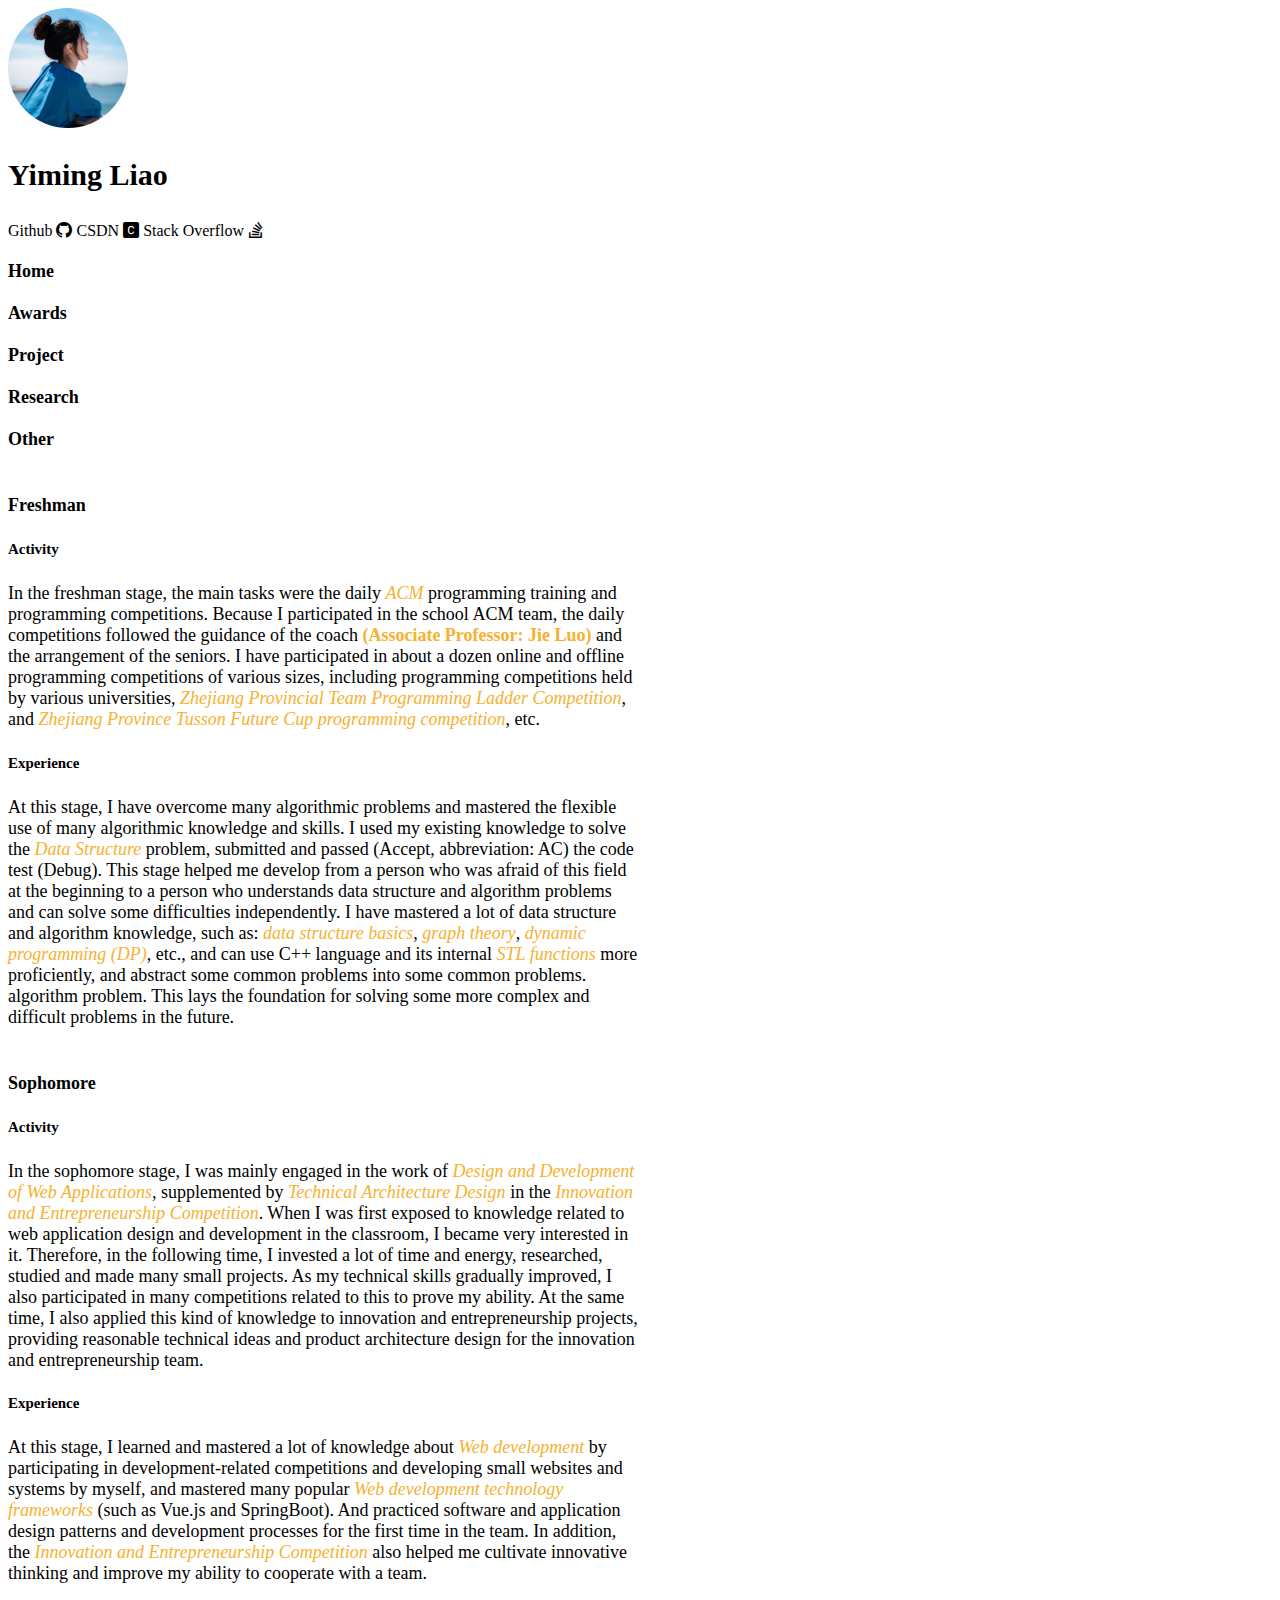
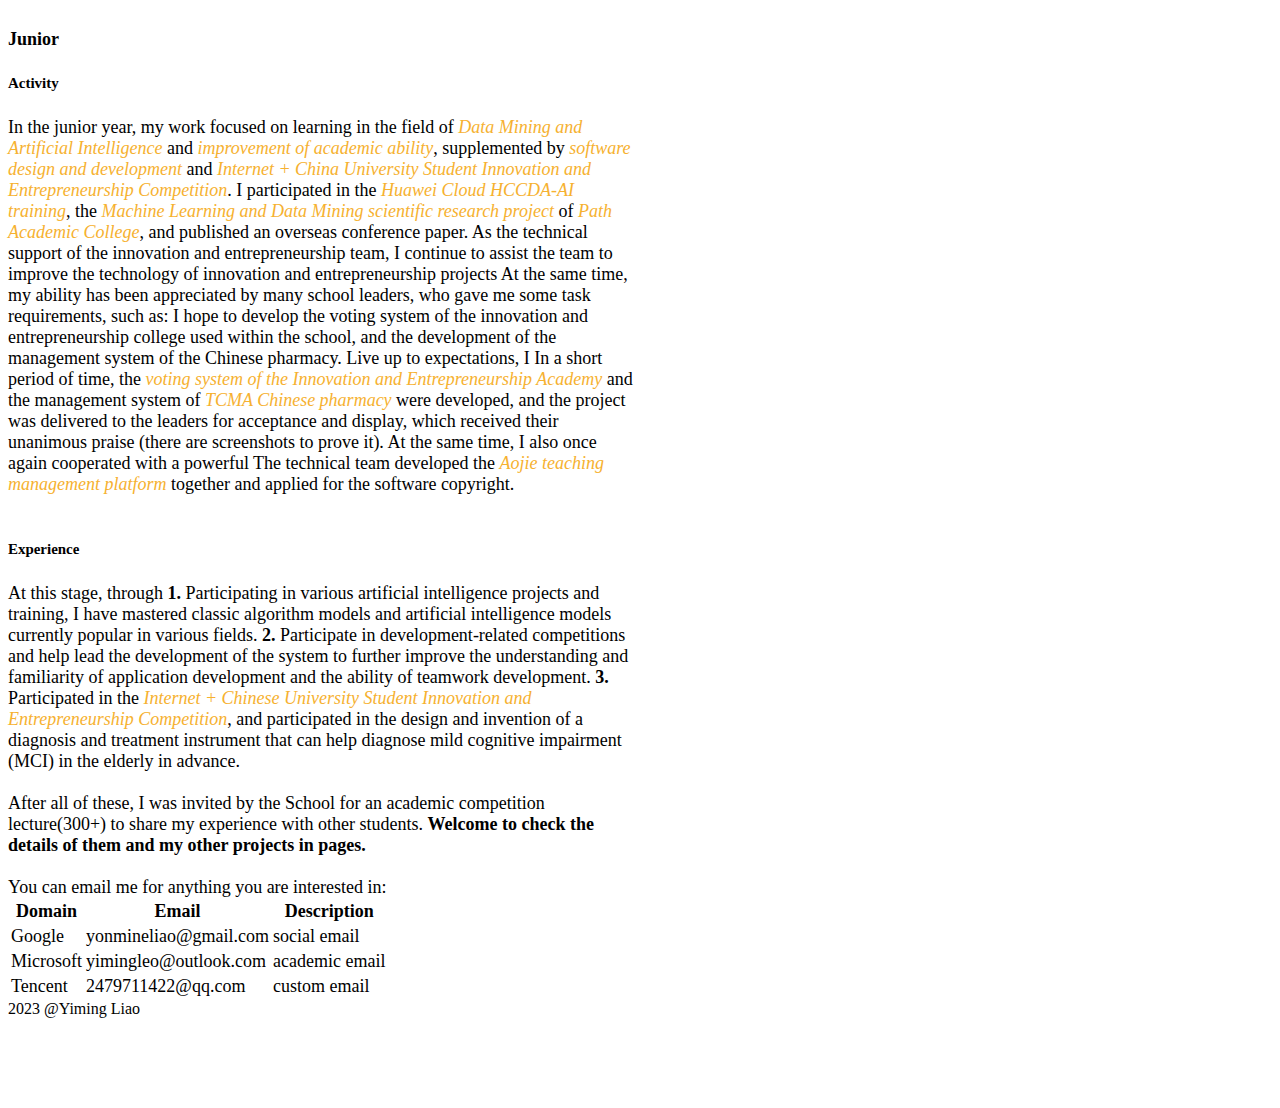
<file: index.html>
<!DOCTYPE html>
<html lang="en">
<head>
    <link href="https://cdn.jsdelivr.net/npm/bootstrap@5.3.1/dist/css/bootstrap.min.css" rel="stylesheet"
          integrity="sha384-4bw+/aepP/YC94hEpVNVgiZdgIC5+VKNBQNGCHeKRQN+PtmoHDEXuppvnDJzQIu9" crossorigin="anonymous">
    <link rel="icon" href="./img/hennybabe.jpg">
    <link rel="stylesheet" href="https://cdn.jsdelivr.net/npm/bootstrap-icons@1.10.5/font/bootstrap-icons.css">
    <link type="text/css" rel="stylesheet" href="./css/custom.css">
    <meta name="viewport" charset="UTF-8"
          content="width=device-width, initial-scale=1, maximum-scale=1, user-scalable=no, minimal-ui">
    <title>Yiming Liao</title>
</head>
<body>
<div id="app">
    <div class="d-flex flex-column container text-center top_content">
        <div class="row justify-content-center mt-2 mb-1 avatar_frame">
            <div class="img-fluid avatar"></div>
        </div>
        <p class="my_name mb-0">Yiming Liao</p>
        <div class="my-1 social_link">
            <a href="https://github.com/Hooorus/" class="mx-2">Github <i class="bi bi-github"></i></a>
            <a href="https://blog.csdn.net/qq_52480906" class="mx-2">CSDN <i class="bi bi-c-square-fill"></i></a>
            <a href="https://stackoverflow.com/users/22699197/yiming-liao" class="mx-2">Stack Overflow <i
                    class="bi bi-stack-overflow"></i></a>
        </div>
        <div class="d-flex justify-content-around top_nav my-2 flex-wrap">
            <a href="/about" class="nav_link">
                <div class="mx-2">Home</div>
            </a>
            <a href="/about/awards/" class="nav_link">
                <div class="mx-2">Awards</div>
            </a>
            <a href="/about/project/" class="nav_link">
                <div class="mx-2">Project</div>
            </a>
            <a href="/about/research/" class="nav_link">
                <div class="mx-2">Research</div>
            </a>
            <a href="/about/other/" class="nav_link">
                <div class="mx-2">Other</div>
            </a>
        </div>
        <!--        road map-->
        <div id="chartdiv"></div>
        <div class="text-start your_description">
            <h4><strong>Freshman</strong></h4>
            <h5>Activity</h5>
            In the freshman stage, the main tasks were the daily <i>ACM</i> programming training and programming
            competitions.
            Because I participated in the school ACM team, the daily competitions followed the guidance of the coach
            <strong style="color: #f6b130">(Associate Professor: Jie Luo)</strong>
            and the arrangement of the seniors. I have participated in about a dozen online and offline programming
            competitions of
            various sizes, including programming competitions held by various universities, <i>Zhejiang Provincial Team
            Programming Ladder
            Competition</i>, and <i>Zhejiang Province Tusson Future Cup programming competition</i>, etc.
            <h5>Experience</h5>
            At this stage, I have overcome many algorithmic problems and mastered the flexible use of many algorithmic
            knowledge and
            skills. I used my existing knowledge to solve the <i>Data Structure</i> problem, submitted and passed
            (Accept, abbreviation: AC) the code test (Debug). This stage helped me develop from a person who was afraid
            of this
            field at the beginning to a person who understands data structure and algorithm problems and can solve some
            difficulties
            independently. I have mastered a lot of data structure and algorithm knowledge, such as: <i>data structure
            basics</i>, <i>graph
            theory</i>, <i>dynamic programming (DP)</i>, etc., and can use C++ language and its internal <i>STL
            functions</i> more proficiently, and
            abstract some common problems into some common problems. algorithm problem. This lays the foundation for
            solving some
            more complex and difficult problems in the future.
            <br>
            <br>
            <h4><strong>Sophomore</strong></h4>
            <h5>Activity</h5>
            In the sophomore stage, I was mainly engaged in the work of <i>Design and Development of Web
            Applications</i>, supplemented by
            <i>Technical Architecture Design</i> in the <i>Innovation and Entrepreneurship Competition</i>. When I was
            first exposed to
            knowledge related to web application design and development in the classroom, I became very interested in
            it.
            Therefore, in the following time, I invested a lot of time and energy, researched, studied and made many
            small projects.
            As my technical skills gradually improved, I also participated in many competitions related to this to prove
            my ability.
            At the same time, I also applied this kind of knowledge to innovation and entrepreneurship projects,
            providing reasonable
            technical ideas and product architecture design for the innovation and entrepreneurship team.
            <h5>Experience</h5>
            At this stage, I learned and mastered a lot of knowledge about <i>Web development</i> by participating in
            development-related competitions and developing small websites
            and systems by myself, and mastered many popular <i>Web development technology frameworks</i> (such as
            Vue.js and SpringBoot).
            And practiced software and application design patterns and development processes for the first time in the
            team. In addition,
            the <i>Innovation and Entrepreneurship Competition</i> also helped me cultivate innovative thinking and
            improve my ability to
            cooperate with a team.
            <br>
            <br>
            <h4><strong>Junior</strong></h4>
            <h5>Activity</h5>
            In the junior year, my work focused on learning in the field of <i>Data Mining and Artificial
            Intelligence</i> and <i>improvement
            of academic ability</i>, supplemented by <i>software design and development</i> and <i>Internet + China
            University Student Innovation
            and Entrepreneurship Competition</i>. I participated in the <i>Huawei Cloud HCCDA-AI training</i>, the <i>Machine
            Learning and Data Mining
            scientific research project</i> of <i>Path Academic College</i>, and published an overseas conference paper.
            As the technical support of the
            innovation and entrepreneurship team, I continue to assist the team to improve the technology of innovation
            and
            entrepreneurship projects At the same time, my ability has been appreciated by many school leaders, who gave
            me some task
            requirements, such as: I hope to develop the voting system of the innovation and entrepreneurship college
            used within the
            school, and the development of the management system of the Chinese pharmacy. Live up to expectations, I In
            a short period
            of time, the <i>voting system of the Innovation and Entrepreneurship Academy</i> and the management system
            of <i>TCMA Chinese pharmacy</i>
            were developed, and the project was delivered to the leaders for acceptance and display, which received
            their unanimous
            praise (there are screenshots to prove it). At the same time, I also once again cooperated with a powerful
            The technical
            team developed the <i>Aojie teaching management platform</i> together and applied for the software
            copyright.
            <br>
            <br>
            <h5>Experience</h5>
            At this stage, through <strong>1.</strong> Participating in various artificial intelligence projects and
            training, I have mastered classic
            algorithm models and artificial intelligence models currently popular in various fields. <strong>2.</strong>
            Participate in development-related
            competitions and help lead the development of the system to further improve the understanding and
            familiarity of application
            development and the ability of teamwork development. <strong>3.</strong> Participated in the <i>Internet +
            Chinese University Student Innovation
            and Entrepreneurship Competition</i>, and participated in the design and invention of a diagnosis and
            treatment instrument that can
            help diagnose mild cognitive impairment (MCI) in the elderly in advance.
            <br>
            <br>
            After all of these, I was invited by the School for an academic competition lecture(300+) to share my experience with other students.
            <strong>Welcome to check the details of them and my other projects in pages.</strong>
            <br>
            <br>
            You can email me for anything you are interested in:
            <table class="table">
                <thead>
                <tr>
                    <th scope="col">Domain</th>
                    <th scope="col">Email</th>
                    <th scope="col">Description</th>
                </tr>
                </thead>
                <tbody>
                <tr>
                    <td>Google</td>
                    <td>yonmineliao@gmail.com</td>
                    <td>social email</td>
                </tr>
                <tr>
                    <td>Microsoft</td>
                    <td>yimingleo@outlook.com</td>
                    <td>academic email</td>
                </tr>
                <tr>
                    <td>Tencent</td>
                    <td>2479711422@qq.com</td>
                    <td>custom email</td>
                </tr>
                </tbody>
            </table>
        </div>
    </div>
    <div class="footer d-flex flex-column text-center mt-5">
        <div class="copy-right">2023 @Yiming Liao</div>
    </div>
</div>
<script src="https://cdn.jsdelivr.net/npm/bootstrap@5.3.1/dist/js/bootstrap.bundle.min.js"
        integrity="sha384-HwwvtgBNo3bZJJLYd8oVXjrBZt8cqVSpeBNS5n7C8IVInixGAoxmnlMuBnhbgrkm"
        crossorigin="anonymous">
</script>
<script src="https://cdn.amcharts.com/lib/5/index.js"></script>
<script src="https://cdn.amcharts.com/lib/5/hierarchy.js"></script>
<script src="https://cdn.amcharts.com/lib/5/themes/Animated.js"></script>
<!--<script type="module" src="./js/roadmap.js"></script>-->
<script>
    am5.ready(function () {
// Create root element
// https://www.amcharts.com/docs/v5/getting-started/#Root_element
        var root = am5.Root.new("chartdiv");
// Set themes
// https://www.amcharts.com/docs/v5/concepts/themes/
        root.setThemes([
            am5themes_Animated.new(root)
        ]);
// Create wrapper container
        var container = root.container.children.push(am5.Container.new(root, {
            width: am5.percent(100),
            height: am5.percent(100),
            layout: root.verticalLayout
        }));
// Create series
// https://www.amcharts.com/docs/v5/charts/hierarchy/#Adding
        var series = container.children.push(am5hierarchy.Sunburst.new(root, {
            singleBranchOnly: true,
            downDepth: 10,
            initialDepth: 10,
            valueField: "value",
            categoryField: "name",
            childDataField: "children"
        }));
// Generate and set data
// https://www.amcharts.com/docs/v5/charts/hierarchy/#Setting_data
        series.data.setAll([{
            name: "My Knowledge",
            children: [
                {
                    name: "Web & App \n Development",
                    children: [
                        {
                            name: "Fundamental \n Web Tech",
                            children: [
                                {
                                    name: "Front-end \n Tech",
                                    children: [
                                        {
                                            name: "Framework",
                                            value: 15
                                        },
                                        {
                                            name: "Optimize \n Tech",
                                            value: 10
                                        }
                                    ]
                                },
                                {
                                    name: "Back-end \n Tech",
                                    children: [
                                        {
                                            name: "Framework",
                                            value: 15
                                        },
                                        {
                                            name: "Middleware",
                                            value: 20
                                        },
                                        {
                                            name: "Optimize \n Tech",
                                            value: 15
                                        }
                                    ]
                                },
                            ]
                        },
                        {
                            name: "Advanced \n Development \n Methods \n Research",
                            children: [
                                {
                                    name: "CI\\CD",
                                    children: [
                                        {
                                            name: "Framework",
                                            value: 10
                                        },
                                        {
                                            name: "Operation \n Mode",
                                            value: 5
                                        }
                                    ]
                                },
                                {
                                    name: "Distributed \n Architecture \n Research",
                                    children: [
                                        {
                                            name: "Cloud \n Computing",
                                            value: 5
                                        },
                                        {
                                            name: "SaaS \n Model",
                                            value: 10
                                        }
                                    ]
                                }
                            ]
                        },
                        {
                            name: "Network \n Communication",
                            children: [
                                {
                                    name: "Protocol",
                                    value: 5
                                },
                                {
                                    name: "Hardware",
                                    value: 5
                                }
                            ]
                        },
                    ]
                },
                {
                    name: "ACM \n Algorithm",
                    children: [
                        {
                            name: "Data \n Structure",
                            children: [
                                {
                                    name: "Fundamental \n Data \n Structure",
                                    value: 15
                                },
                                {
                                    name: "Advanced \n Data \n Structure",
                                    value: 5
                                },
                            ]
                        },
                        {
                            name: "Problem \n Solving \n Ability",
                            value: 10
                        },
                        {
                            name: "Teamwork \n Ability",
                            value: 10
                        }
                    ]
                },
                {
                    name: "Innovation & \n Entrepreneurship \n Competition",
                    children: [
                        {
                            name: "Fundamental \n Commercial \n Knowledge",
                            value: 15
                        },
                        {
                            name: "Product \n Knowledge",
                            children: [
                                {
                                    name: "Project \n Design",
                                    value: 15
                                },
                                {
                                    name: "Project \n Realize",
                                    value: 15
                                },
                            ]
                        },
                        {
                            name: "Teamwork \n Ability",
                            children: [
                                {
                                    name: "Collaboration",
                                    value: 15
                                },
                                {
                                    name: "Presentation",
                                    value: 15
                                },
                                {
                                    name: "Communication",
                                    value: 15
                                },
                            ]
                        },
                    ]
                },
                {
                    name: "Data \n Mining \n & AI \n Research",
                    children: [
                        {
                            name: "Fundamental \n Knowledge",
                            value: 15
                        },
                        {
                            name: "Advanced \n Knowledge",
                            children: [
                                {
                                    name: "Framework",
                                    value: 15
                                },
                            ]
                        },
                        {
                            name: "Paper \n Research \n Ability",
                            value: 15
                        },
                        {
                            name: "Realize \n Ability",
                            value: 10
                        }
                    ]
                }
            ]
        }]);


// Make stuff animate on load
        series.appear(1000, 100);

    }); // end am5.ready()
</script>
</body>
</html>
</file>
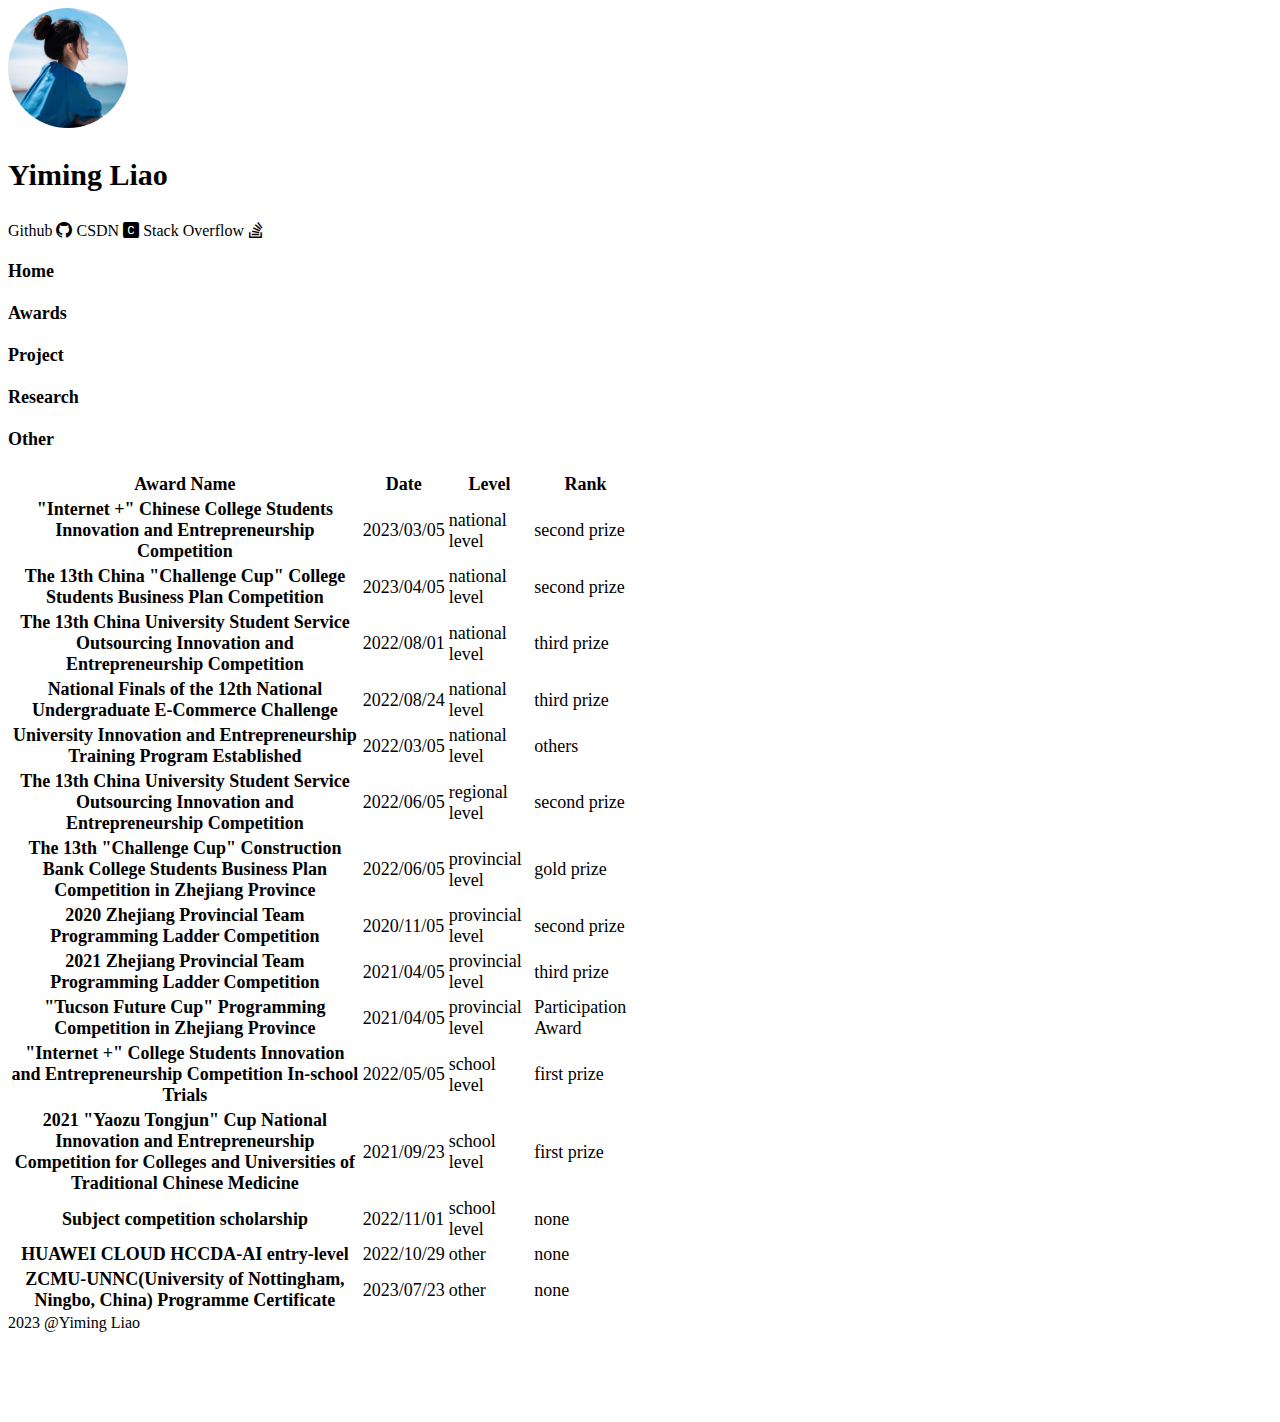
<file: awards/index.html>
<!DOCTYPE html>
<html lang="en">
<head>
    <link href="https://cdn.jsdelivr.net/npm/bootstrap@5.3.1/dist/css/bootstrap.min.css" rel="stylesheet"
          integrity="sha384-4bw+/aepP/YC94hEpVNVgiZdgIC5+VKNBQNGCHeKRQN+PtmoHDEXuppvnDJzQIu9" crossorigin="anonymous">
    <link rel="icon" href="../img/hennybabe.jpg">
    <link rel="stylesheet" href="https://cdn.jsdelivr.net/npm/bootstrap-icons@1.10.5/font/bootstrap-icons.css">
    <link type="text/css" rel="stylesheet" href="../css/custom.css">
    <meta name="viewport" charset="UTF-8"
          content="width=device-width, initial-scale=1, maximum-scale=1, user-scalable=no, minimal-ui">
    <title>Yiming Liao</title>
</head>
<body>
<div id="app">
    <div class="d-flex flex-column container text-center top_content">
        <div class="row justify-content-center mt-5 mb-3 avatar_frame">
            <div class="img-fluid avatar"></div>
        </div>
        <div>
            <p class="my_name my-1">Yiming Liao</p>
        </div>
        <div class="my-2 social_link">
            <a href="https://github.com/Hooorus/" class="mx-2">Github <i class="bi bi-github"></i></a>
            <a href="https://blog.csdn.net/qq_52480906" class="mx-2">CSDN <i class="bi bi-c-square-fill"></i></a>
            <a href="https://stackoverflow.com/users/22699197/yiming-liao" class="mx-2">Stack Overflow <i
                    class="bi bi-stack-overflow"></i></a>
        </div>
        <div class="d-flex justify-content-around top_nav my-4 flex-wrap">
            <a href="/about" class="nav_link">
                <div class="mx-2">Home</div>
            </a>
            <a href="/about/awards/" class="nav_link">
                <div class="mx-2">Awards</div>
            </a>
            <a href="/about/project/" class="nav_link">
                <div class="mx-2">Project</div>
            </a>
            <a href="/about/research/" class="nav_link">
                <div class="mx-2">Research</div>
            </a>
            <a href="/about/other/" class="nav_link">
                <div class="mx-2">Other</div>
            </a>
        </div>

        <div class="text-start your_description">
            <table class="table">
                <thead>
                <tr>
                    <th scope="col">Award Name</th>
                    <th scope="col">Date</th>
                    <th scope="col">Level</th>
                    <th scope="col">Rank</th>
                </tr>
                </thead>
                <tbody>
                <tr>
                    <th scope="row">"Internet +" Chinese College Students Innovation and Entrepreneurship Competition
                    </th>
                    <td>2023/03/05</td>
                    <td>national level</td>
                    <td>second prize</td>
                </tr>
                <tr>
                    <th scope="row">The 13th China "Challenge Cup" College Students Business Plan Competition</th>
                    <td>2023/04/05</td>
                    <td>national level</td>
                    <td>second prize</td>
                </tr>
                <tr>
                    <th scope="row">The 13th China University Student Service Outsourcing Innovation and
                        Entrepreneurship Competition
                    </th>
                    <td>2022/08/01</td>
                    <td>national level</td>
                    <td>third prize</td>
                </tr>
                <tr>
                    <th scope="row">National Finals of the 12th National Undergraduate E-Commerce Challenge</th>
                    <td>2022/08/24</td>
                    <td>national level</td>
                    <td>third prize</td>
                </tr>
                <tr>
                    <th scope="row">University Innovation and Entrepreneurship Training Program Established</th>
                    <td>2022/03/05</td>
                    <td>national level</td>
                    <td>others</td>
                </tr>
                <tr>
                    <th scope="row">The 13th China University Student Service Outsourcing Innovation and
                        Entrepreneurship Competition
                    </th>
                    <td>2022/06/05</td>
                    <td>regional level</td>
                    <td>second prize</td>
                </tr>
                <tr>
                    <th scope="row">The 13th "Challenge Cup" Construction Bank College Students Business Plan
                        Competition in Zhejiang Province
                    </th>
                    <td>2022/06/05</td>
                    <td>provincial level</td>
                    <td>gold prize</td>
                </tr>
                <tr>
                    <th scope="row">2020 Zhejiang Provincial Team Programming Ladder Competition</th>
                    <td>2020/11/05</td>
                    <td>provincial level</td>
                    <td>second prize</td>
                </tr>
                <tr>
                    <th scope="row">2021 Zhejiang Provincial Team Programming Ladder Competition</th>
                    <td>2021/04/05</td>
                    <td>provincial level</td>
                    <td>third prize</td>
                </tr>
                <tr>
                    <th scope="row">"Tucson Future Cup" Programming Competition in Zhejiang Province</th>
                    <td>2021/04/05</td>
                    <td>provincial level</td>
                    <td>Participation Award</td>
                </tr>
                <tr>
                    <th scope="row">"Internet +" College Students Innovation and Entrepreneurship Competition In-school
                        Trials
                    </th>
                    <td>2022/05/05</td>
                    <td>school level</td>
                    <td>first prize</td>
                </tr>
                <tr>
                    <th scope="row">2021 "Yaozu Tongjun" Cup National Innovation and Entrepreneurship Competition for
                        Colleges and Universities of Traditional Chinese Medicine
                    </th>
                    <td>2021/09/23</td>
                    <td>school level</td>
                    <td>first prize</td>
                </tr>
                <tr>
                    <th scope="row">Subject competition scholarship</th>
                    <td>2022/11/01</td>
                    <td>school level</td>
                    <td>none</td>
                </tr>
                <tr>
                    <th scope="row">HUAWEI CLOUD HCCDA-AI entry-level</th>
                    <td>2022/10/29</td>
                    <td>other</td>
                    <td>none</td>
                </tr>
                <tr>
                    <th scope="row">ZCMU-UNNC(University of Nottingham, Ningbo, China) Programme Certificate</th>
                    <td>2023/07/23</td>
                    <td>other</td>
                    <td>none</td>
                </tr>
                </tbody>
            </table>
        </div>
    </div>
    <div class="footer d-flex flex-column text-center mt-5">
        <div class="copy-right">2023 @Yiming Liao</div>
    </div>
</div>
<script src="https://cdn.jsdelivr.net/npm/bootstrap@5.3.1/dist/js/bootstrap.bundle.min.js"
        integrity="sha384-HwwvtgBNo3bZJJLYd8oVXjrBZt8cqVSpeBNS5n7C8IVInixGAoxmnlMuBnhbgrkm"
        crossorigin="anonymous">
</script>
</body>
</html>
</file>
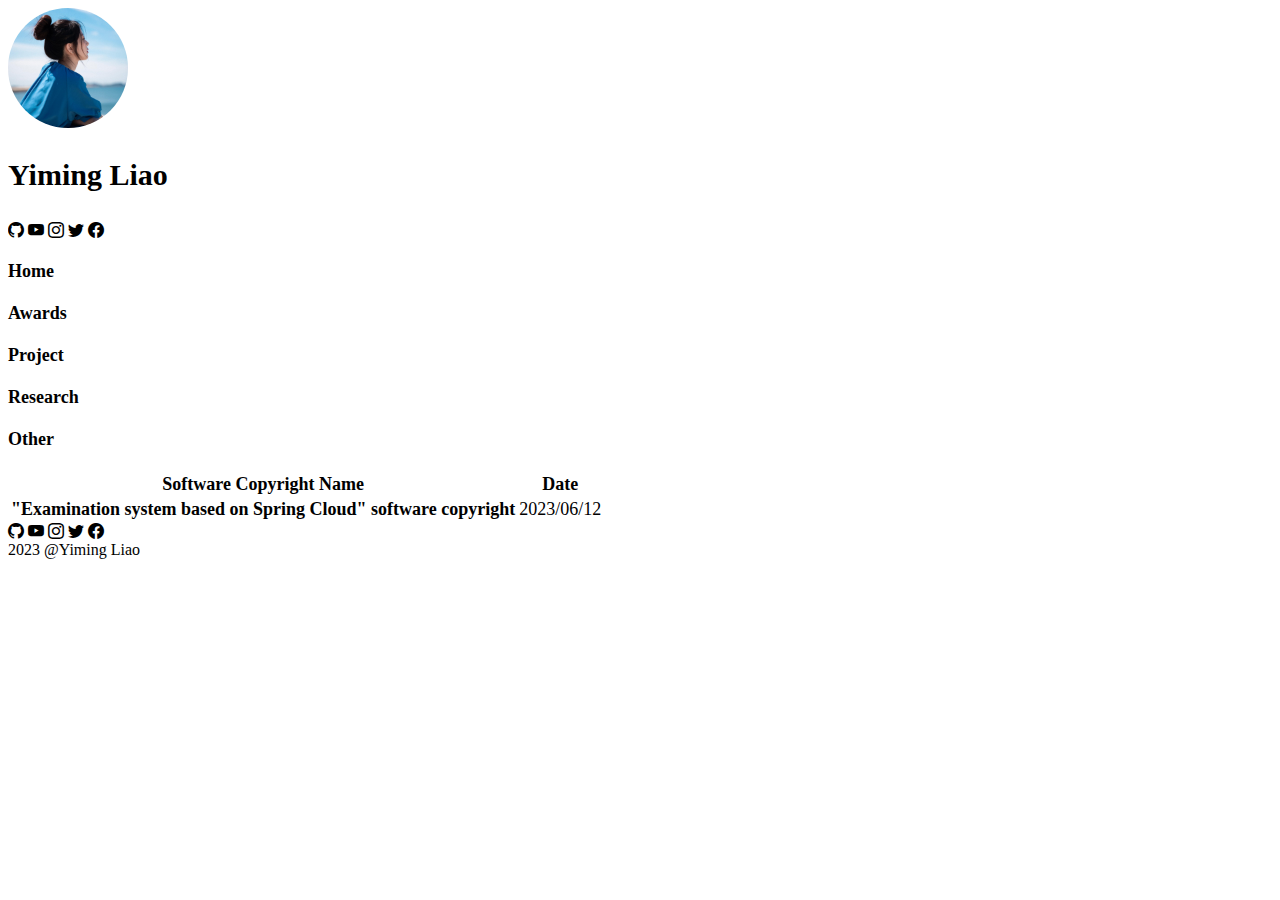
<file: other/index.html>
<!DOCTYPE html>
<html lang="en">
<head>
    <link href="https://cdn.jsdelivr.net/npm/bootstrap@5.3.1/dist/css/bootstrap.min.css" rel="stylesheet"
          integrity="sha384-4bw+/aepP/YC94hEpVNVgiZdgIC5+VKNBQNGCHeKRQN+PtmoHDEXuppvnDJzQIu9" crossorigin="anonymous">
    <link rel="icon" href="../img/hennybabe.jpg">
    <link rel="stylesheet" href="https://cdn.jsdelivr.net/npm/bootstrap-icons@1.10.5/font/bootstrap-icons.css">
    <link type="text/css" rel="stylesheet" href="../css/custom.css">
    <meta name="viewport" charset="UTF-8"
          content="width=device-width, initial-scale=1, maximum-scale=1, user-scalable=no, minimal-ui">
    <title>Yiming Liao</title>
</head>
<body>
<div id="app">
    <div class="d-flex flex-column container text-center top_content">
        <div class="row justify-content-center mt-5 mb-3 avatar_frame">
            <div class="img-fluid avatar"></div>
        </div>
        <div>
            <p class="my_name my-1">Yiming Liao</p>
        </div>
        <div class="my-2 social_link">
            <a href="https://github.com/Hooorus/" class="mx-2"><i class="bi bi-github"></i></a>
            <a href="https://www.youtube.com/" class="mx-2"><i class="bi bi-youtube"></i></a>
            <a href="https://www.instagrtam.com/" class="mx-2"><i class="bi bi-instagram"></i></a>
            <a href="https://www.twitter.com/" class="mx-2"><i class="bi bi-twitter"></i></a>
            <a href="https://www.facebook.com/" class="mx-2"><i class="bi bi-facebook"></i></a>
        </div>
        <div class="d-flex justify-content-around top_nav my-4 flex-wrap">
            <a href="/about" class="nav_link">
                <div class="mx-2">Home</div>
            </a>
            <a href="/about/awards/" class="nav_link">
                <div class="mx-2">Awards</div>
            </a>
            <a href="/about/project/" class="nav_link">
                <div class="mx-2">Project</div>
            </a>
            <a href="/about/research/" class="nav_link">
                <div class="mx-2">Research</div>
            </a>
            <a href="/about/other/" class="nav_link">
                <div class="mx-2">Other</div>
            </a>
        </div>

        <div class="text-start your_description">
            <table class="table">
                <thead>
                <tr>
                    <th scope="col">Software Copyright Name</th>
                    <th scope="col">Date</th>
                </tr>
                </thead>
                <tbody>
                <tr>
                    <th scope="row">"Examination system based on Spring Cloud" software copyright</th>
                    <td>2023/06/12</td>
                </tr>
                </tbody>
            </table>
        </div>
    </div>
    <div class="footer d-flex flex-column text-center mt-5">
        <div class="social_link">
            <a href="https://github.com/Hooorus/" class="mx-2"><i class="bi bi-github"></i></a>
            <a href="https://www.youtube.com/" class="mx-2"><i class="bi bi-youtube"></i></a>
            <a href="https://www.instagrtam.com/" class="mx-2"><i class="bi bi-instagram"></i></a>
            <a href="https://www.twitter.com/" class="mx-2"><i class="bi bi-twitter"></i></a>
            <a href="https://www.facebook.com/" class="mx-2"><i class="bi bi-facebook"></i></a>
        </div>
        <div class="copy-right">2023 @Yiming Liao</div>
    </div>
</div>
<script src="https://cdn.jsdelivr.net/npm/bootstrap@5.3.1/dist/js/bootstrap.bundle.min.js"
        integrity="sha384-HwwvtgBNo3bZJJLYd8oVXjrBZt8cqVSpeBNS5n7C8IVInixGAoxmnlMuBnhbgrkm"
        crossorigin="anonymous">
</script>
</body>
</html>
</file>
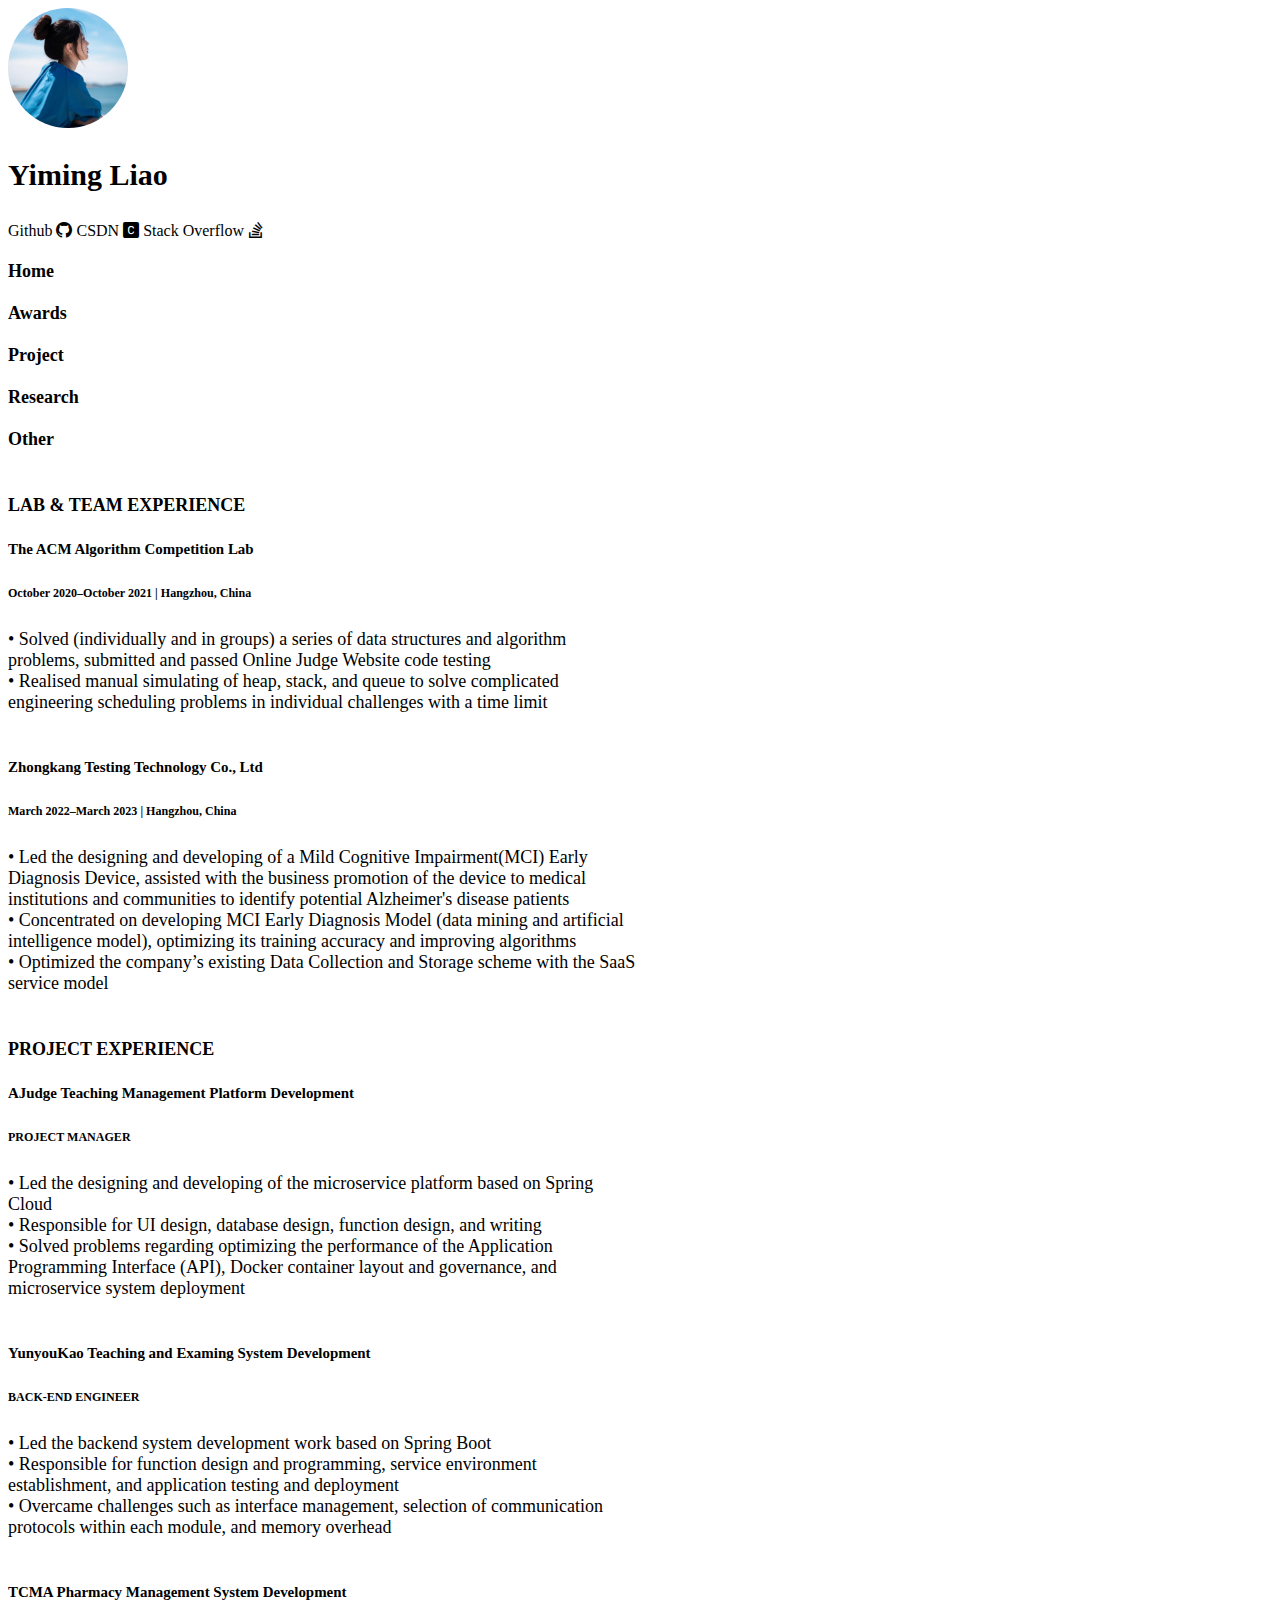
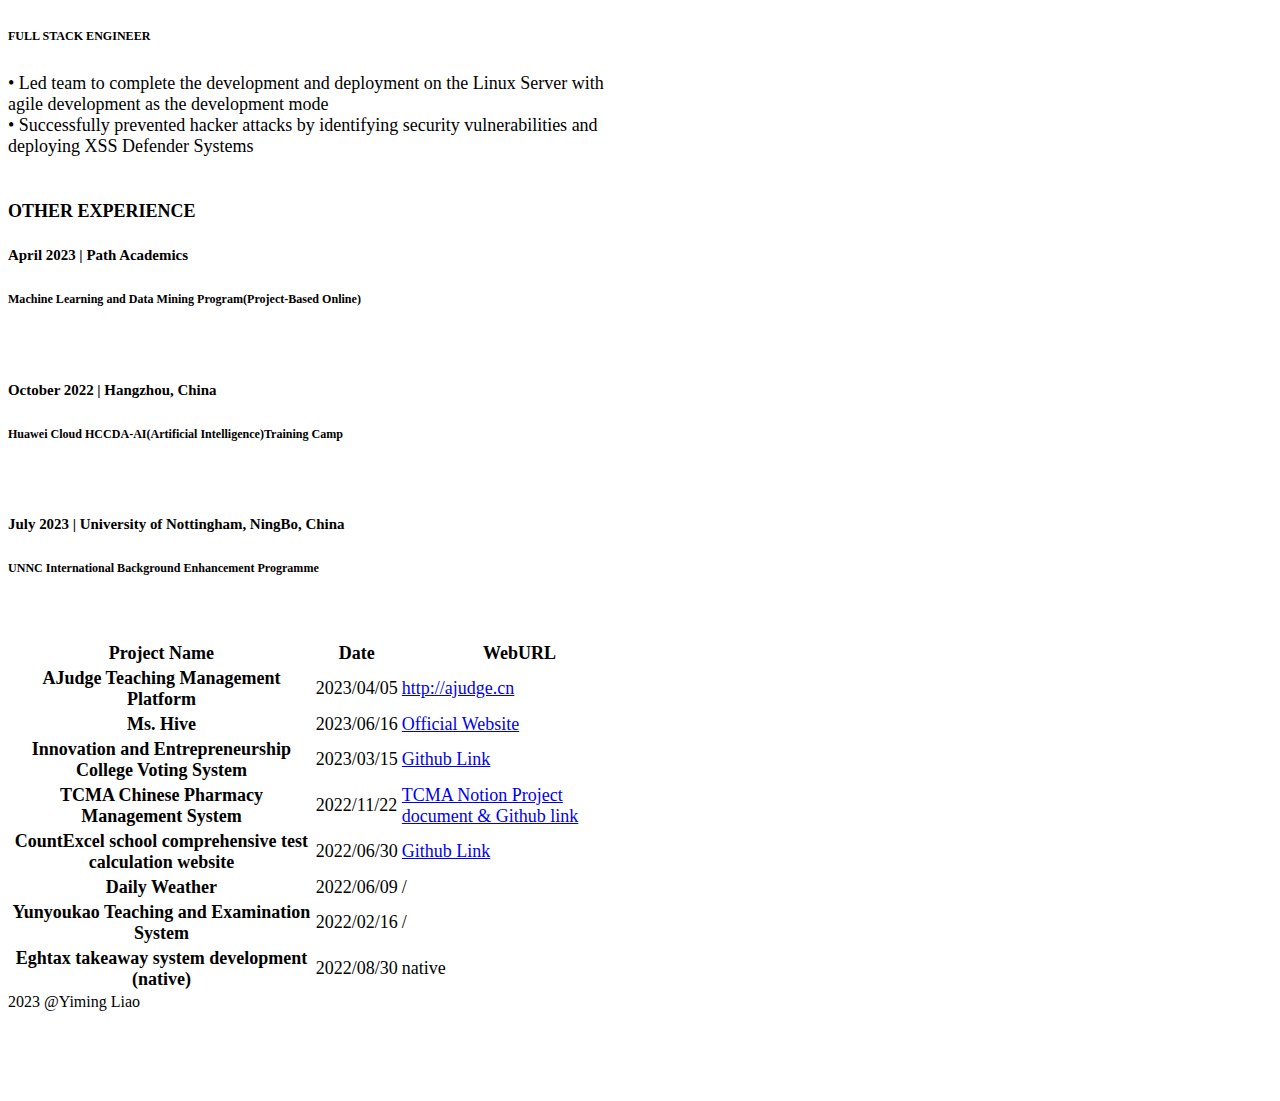
<file: project/index.html>
<!DOCTYPE html>
<html lang="en">
<head>
    <link href="https://cdn.jsdelivr.net/npm/bootstrap@5.3.1/dist/css/bootstrap.min.css" rel="stylesheet"
          integrity="sha384-4bw+/aepP/YC94hEpVNVgiZdgIC5+VKNBQNGCHeKRQN+PtmoHDEXuppvnDJzQIu9" crossorigin="anonymous">
    <link rel="icon" href="../img/hennybabe.jpg">
    <link rel="stylesheet" href="https://cdn.jsdelivr.net/npm/bootstrap-icons@1.10.5/font/bootstrap-icons.css">
    <link type="text/css" rel="stylesheet" href="../css/custom.css">
    <meta name="viewport" charset="UTF-8"
          content="width=device-width, initial-scale=1, maximum-scale=1, user-scalable=no, minimal-ui">
    <title>Yiming Liao</title>
</head>
<body>
<div id="app">
    <div class="d-flex flex-column container text-center top_content">
        <div class="row justify-content-center mt-5 mb-3 avatar_frame">
            <div class="img-fluid avatar"></div>
        </div>
        <div>
            <p class="my_name my-1">Yiming Liao</p>
        </div>
        <div class="my-2 social_link">
            <a href="https://github.com/Hooorus/" class="mx-2">Github <i class="bi bi-github"></i></a>
            <a href="https://blog.csdn.net/qq_52480906" class="mx-2">CSDN <i class="bi bi-c-square-fill"></i></a>
            <a href="https://stackoverflow.com/users/22699197/yiming-liao" class="mx-2">Stack Overflow <i
                    class="bi bi-stack-overflow"></i></a>
        </div>
        <div class="d-flex justify-content-around top_nav my-4 flex-wrap">
            <a href="/about" class="nav_link">
                <div class="mx-2">Home</div>
            </a>
            <a href="/about/awards/" class="nav_link">
                <div class="mx-2">Awards</div>
            </a>
            <a href="/about/project/" class="nav_link">
                <div class="mx-2">Project</div>
            </a>
            <a href="/about/research/" class="nav_link">
                <div class="mx-2">Research</div>
            </a>
            <a href="/about/other/" class="nav_link">
                <div class="mx-2">Other</div>
            </a>
        </div>
        <div class="text-start your_description">
            <h4><strong>LAB & TEAM EXPERIENCE</strong></h4>
            <h5><strong>The ACM Algorithm Competition Lab</strong></h5>
            <h6>October 2020–October 2021 | Hangzhou, China</h6>
            • Solved (individually and in groups) a series of data structures and algorithm problems, submitted and
            passed
            Online Judge Website code testing<br>
            • Realised manual simulating of heap, stack, and queue to solve complicated engineering scheduling problems
            in
            individual challenges with a time limit
            <br>
            <br>
            <h5><strong>Zhongkang Testing Technology Co., Ltd</strong></h5>
            <h6>March 2022–March 2023 | Hangzhou, China</h6>
            • Led the designing and developing of a Mild Cognitive Impairment(MCI) Early Diagnosis Device, assisted with
            the
            business promotion of the device to medical institutions and communities to identify potential Alzheimer's
            disease patients<br>
            • Concentrated on developing MCI Early Diagnosis Model (data mining and artificial intelligence model),
            optimizing its training accuracy and improving algorithms<br>
            • Optimized the company’s existing Data Collection and Storage scheme with the SaaS service model
            <br>
            <br>
            <h4><strong>PROJECT EXPERIENCE</strong></h4>
            <h5><strong>AJudge Teaching Management Platform Development</strong></h5>
            <h6>PROJECT MANAGER</h6>
            • Led the designing and developing of the microservice platform based on Spring Cloud<br>
            • Responsible for UI design, database design, function design, and writing<br>
            • Solved problems regarding optimizing the performance of the Application
            Programming Interface (API), Docker container layout and governance, and microservice system deployment
            <br>
            <br>
            <h5><strong>YunyouKao Teaching and Examing System Development</strong></h5>
            <h6>BACK-END ENGINEER</h6>
            • Led the backend system development work based on Spring Boot<br>
            • Responsible for function design and programming, service environment establishment, and application
            testing
            and deployment<br>
            • Overcame challenges such as interface management, selection of communication protocols within each module,
            and
            memory overhead
            <br>
            <br>
            <h5><strong>TCMA Pharmacy Management System Development</strong></h5>
            <h6>FULL STACK ENGINEER</h6>
            • Led team to complete the development and deployment on the Linux Server with agile development as the
            development mode<br>
            • Successfully prevented hacker attacks by identifying security vulnerabilities and deploying XSS Defender
            Systems
            <br>
            <br>
            <h4><strong>OTHER EXPERIENCE</strong></h4>
            <h5>April 2023 | Path Academics</h5>
            <h6>Machine Learning and Data Mining Program(Project-Based Online)</h6>
            <br>
            <h5>October 2022 | Hangzhou, China</h5>
            <h6>Huawei Cloud HCCDA-AI(Artificial Intelligence)Training Camp</h6>
            <br>
            <h5>July 2023 | University of Nottingham, NingBo, China</h5>
            <h6>UNNC International Background Enhancement Programme</h6>
        </div>
        <br><br>
        <div class="text-start your_description">
            <table class="table">
                <thead>
                <tr>
                    <th scope="col">Project Name</th>
                    <th scope="col">Date</th>
                    <th scope="col">WebURL</th>
                </tr>
                </thead>
                <tbody>
                <tr>
                    <th scope="row">AJudge Teaching Management Platform</th>
                    <td>2023/04/05</td>
                    <td><a href="http://ajudge.cn">http://ajudge.cn</a></td>
                </tr>
                <tr>
                    <th scope="row">Ms. Hive</th>
                    <td>2023/06/16</td>
                    <td><a href="https://github.com/Hooorus/mshive-website">Official Website</a></td>
                </tr>
                <tr>
                    <th scope="row">Innovation and Entrepreneurship College Voting System</th>
                    <td>2023/03/15</td>
                    <td><a href="https://github.com/Hooorus/RankPageBackend">Github Link</a></td>
                </tr>
                <tr>
                    <th scope="row">TCMA Chinese Pharmacy Management System</th>
                    <td>2022/11/22</td>
                    <td><a href="https://liaoyiming.notion.site/TCMA-ca1127ede3c1461e9c10717c46a28eb7?pvs=4">TCMA Notion Project document & Github link</a></td>
                </tr>
                <tr>
                    <th scope="row">CountExcel school comprehensive test calculation website</th>
                    <td>2022/06/30</td>
                    <td><a href="https://github.com/Hooorus/CountExcel">Github Link</a></td>
                </tr>
                <tr>
                    <th scope="row">Daily Weather</th>
                    <td>2022/06/09</td>
                    <td>/</td>
                </tr>
                <tr>
                    <th scope="row">Yunyoukao Teaching and Examination System</th>
                    <td>2022/02/16</td>
                    <td>/</td>
                </tr>
                <tr>
                    <th scope="row">Eghtax takeaway system development (native)</th>
                    <td>2022/08/30</td>
                    <td>native</td>
                </tr>
                </tbody>
            </table>
        </div>
    </div>
    <div class="footer d-flex flex-column text-center mt-5">
        <div class="copy-right">2023 @Yiming Liao</div>
    </div>
</div>
<script src="https://cdn.jsdelivr.net/npm/bootstrap@5.3.1/dist/js/bootstrap.bundle.min.js"
        integrity="sha384-HwwvtgBNo3bZJJLYd8oVXjrBZt8cqVSpeBNS5n7C8IVInixGAoxmnlMuBnhbgrkm"
        crossorigin="anonymous">
</script>
</body>
</html>
</file>
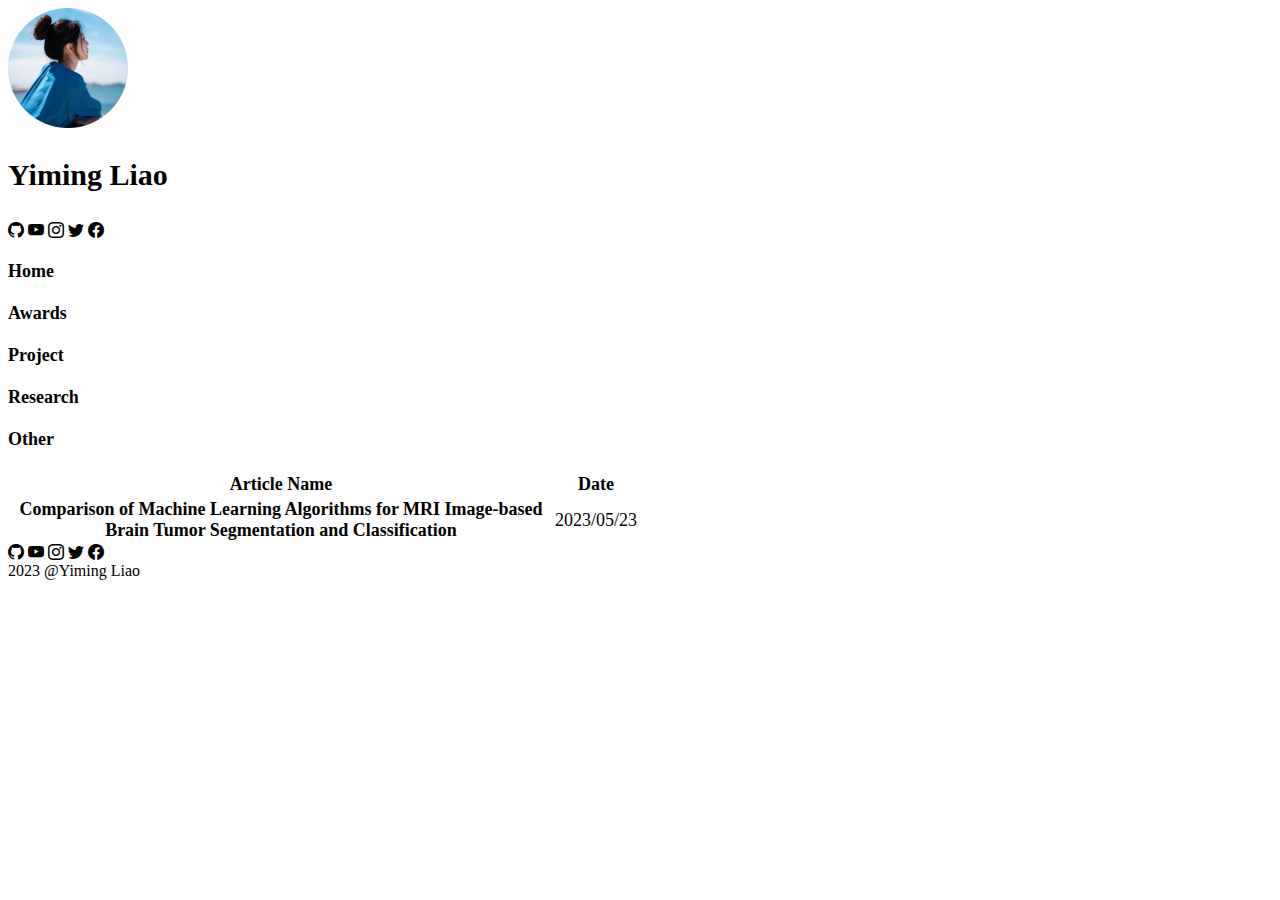
<file: research/index.html>
<!DOCTYPE html>
<html lang="en">
<head>
    <link href="https://cdn.jsdelivr.net/npm/bootstrap@5.3.1/dist/css/bootstrap.min.css" rel="stylesheet"
          integrity="sha384-4bw+/aepP/YC94hEpVNVgiZdgIC5+VKNBQNGCHeKRQN+PtmoHDEXuppvnDJzQIu9" crossorigin="anonymous">
    <link rel="icon" href="../img/hennybabe.jpg">
    <link rel="stylesheet" href="https://cdn.jsdelivr.net/npm/bootstrap-icons@1.10.5/font/bootstrap-icons.css">
    <link type="text/css" rel="stylesheet" href="../css/custom.css">
    <meta name="viewport" charset="UTF-8"
          content="width=device-width, initial-scale=1, maximum-scale=1, user-scalable=no, minimal-ui">
    <title>Yiming Liao</title>
</head>
<body>
<div id="app">
    <div class="d-flex flex-column container text-center top_content">
        <div class="row justify-content-center mt-5 mb-3 avatar_frame">
            <div class="img-fluid avatar"></div>
        </div>
        <div>
            <p class="my_name my-1">Yiming Liao</p>
        </div>
        <div class="my-2 social_link">
            <a href="https://github.com/Hooorus/" class="mx-2"><i class="bi bi-github"></i></a>
            <a href="https://www.youtube.com/" class="mx-2"><i class="bi bi-youtube"></i></a>
            <a href="https://www.instagrtam.com/" class="mx-2"><i class="bi bi-instagram"></i></a>
            <a href="https://www.twitter.com/" class="mx-2"><i class="bi bi-twitter"></i></a>
            <a href="https://www.facebook.com/" class="mx-2"><i class="bi bi-facebook"></i></a>
        </div>
        <div class="d-flex justify-content-around top_nav my-4 flex-wrap">
            <a href="/about" class="nav_link">
                <div class="mx-2">Home</div>
            </a>
            <a href="/about/awards/" class="nav_link">
                <div class="mx-2">Awards</div>
            </a>
            <a href="/about/project/" class="nav_link">
                <div class="mx-2">Project</div>
            </a>
            <a href="/about/research/" class="nav_link">
                <div class="mx-2">Research</div>
            </a>
            <a href="/about/other/" class="nav_link">
                <div class="mx-2">Other</div>
            </a>
        </div>

        <div class="text-start your_description">
            <table class="table">
                <thead>
                <tr>
                    <th scope="col">Article Name</th>
                    <th scope="col">Date</th>
                </tr>
                </thead>
                <tbody>
                <tr>
                    <th scope="row">Comparison of Machine Learning Algorithms for MRI Image-based Brain Tumor
                        Segmentation and Classification
                    </th>
                    <td>2023/05/23</td>
                </tr>
                </tbody>
            </table>
        </div>
    </div>
    <div class="footer d-flex flex-column text-center mt-5">
        <div class="social_link">
            <a href="https://github.com/Hooorus/" class="mx-2"><i class="bi bi-github"></i></a>
            <a href="https://www.youtube.com/" class="mx-2"><i class="bi bi-youtube"></i></a>
            <a href="https://www.instagrtam.com/" class="mx-2"><i class="bi bi-instagram"></i></a>
            <a href="https://www.twitter.com/" class="mx-2"><i class="bi bi-twitter"></i></a>
            <a href="https://www.facebook.com/" class="mx-2"><i class="bi bi-facebook"></i></a>
        </div>
        <div class="copy-right">2023 @Yiming Liao</div>
    </div>
</div>
<script src="https://cdn.jsdelivr.net/npm/bootstrap@5.3.1/dist/js/bootstrap.bundle.min.js"
        integrity="sha384-HwwvtgBNo3bZJJLYd8oVXjrBZt8cqVSpeBNS5n7C8IVInixGAoxmnlMuBnhbgrkm"
        crossorigin="anonymous">
</script>
</body>
</html>
</file>
<file: css/custom.css>
.avatar {
    width: 120px;
    height: 120px;
    background-image: url("../img/hennybabe.jpg");
    background-repeat: no-repeat;
    background-position: center;
    background-size: cover;
    border-radius: 100px;

    /*border: 1px solid #000000;*/
}

.top_content {
    width: 50%;
    /*border: 1px solid #000000;*/
}

.avatar_frame {
    /*border: 1px solid #000000;*/
}

.my_name {
    font-weight: bold;
    font-size: 30px;

    /*border: 1px solid #000000;*/
}

.social_link a {
    text-decoration: none;
    color: #000000;
}
.social_link a:nth-child(1):hover {
    color: #f6b130;
    transition: all 0.3s;
}
.social_link a:nth-child(2):hover {
    color: #ff0000;
    transition: all 0.3s;
}
.social_link a:nth-child(3):hover {
    color: #bb00ef;
    transition: all 0.3s;
}
.social_link a:nth-child(4):hover {
    color: #16a6fb;
    transition: all 0.3s;
}
.social_link a:nth-child(5):hover {
    color: #1350d3;
    transition: all 0.3s;
}

.top_nav {
    /*border: 1px solid #000000;*/
}

.nav_link {
    text-decoration: none;
    color: #000000;
    border: 1px solid transparent;
    font-weight: bold;
    font-size: 18px;
    cursor: pointer;
}

.nav_link:hover {
    color: #f6b130;
    border: 1px solid #f6b130;
    border-radius: 5px;
    transition: all 0.3s;
}

.your_description {
    font-size: 18px;
}

.your_description i {
    color: #f6b130;
}
.footer{
    width: 100%;
    height: 100px;
    /*border: 1px solid #000000;*/
}
</file>
